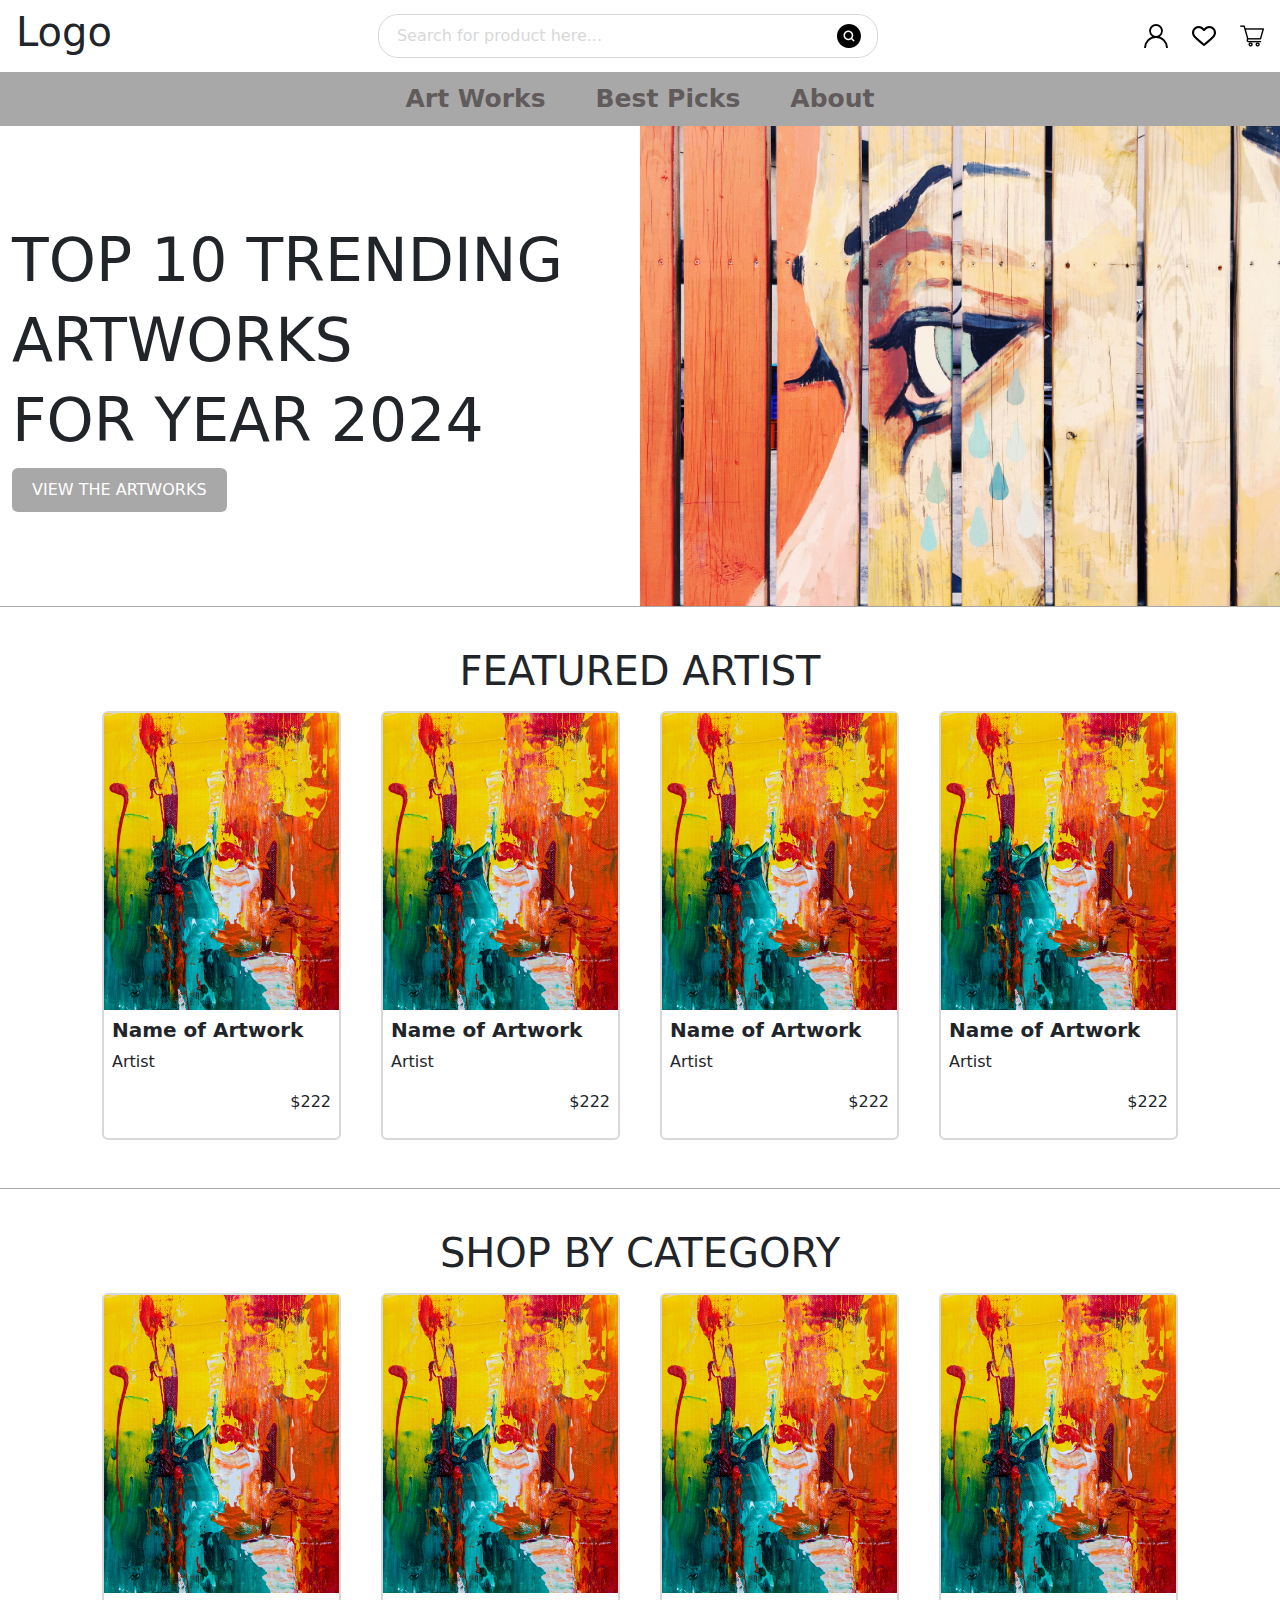
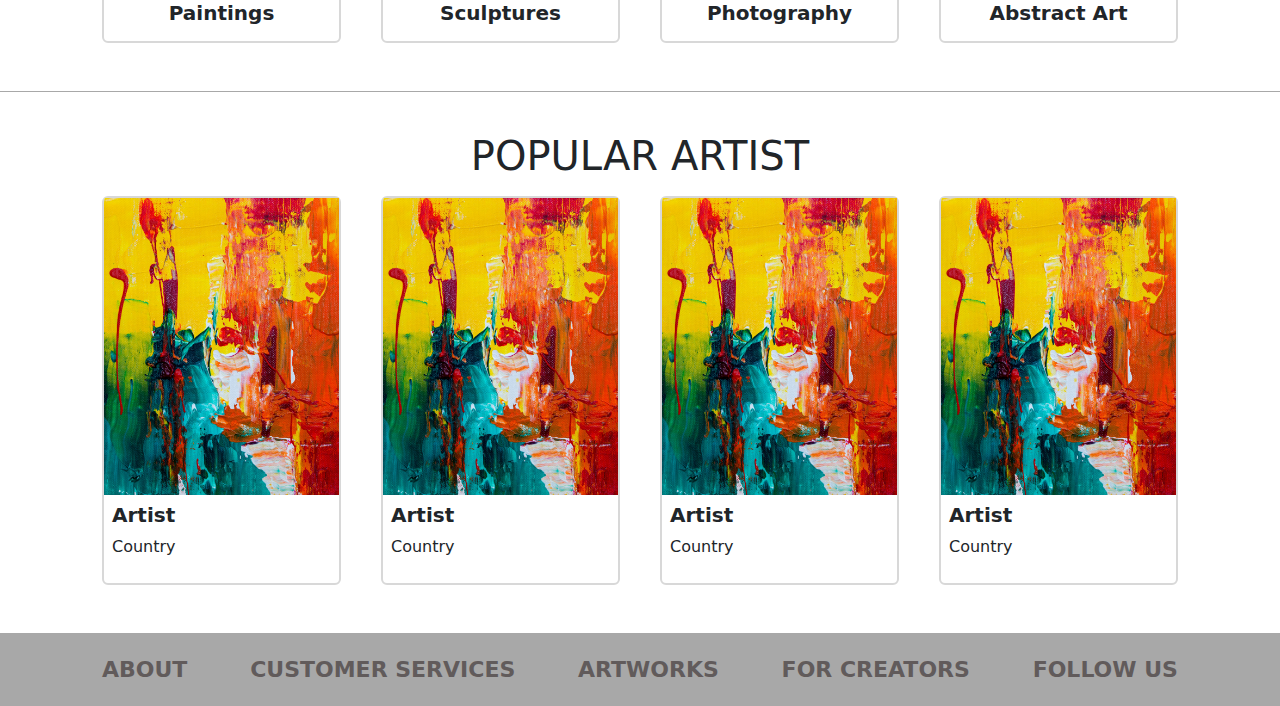
<file: index.html>
<!DOCTYPE html>
<html lang="en">

<head>
    <meta charset="UTF-8">
    <meta name="viewport" content="width=device-width, initial-scale=1">
    <title>Art Work</title>
    <!-- Bootstrap CSS -->
    <link href="https://cdn.jsdelivr.net/npm/bootstrap@5.3.0/dist/css/bootstrap.min.css" rel="stylesheet">
    <link rel="stylesheet" href="./assets/styles/style.css">
</head>

<body>

    <!-- header-section  -->
    <header class="px-3 header-section py-2">
        <div class="d-flex justify-content-between align-items-center">
            <div class="logo">
                <h1>Logo</h1>
            </div>
            <div class="search-bar d-flex justify-content-between align-items-center py-2 px-3">
                <input type="text" placeholder="Search for product here...">
                <img src="./assets/images/search.png" class="cursor-pointer" alt="">
            </div>
            <div class="d-flex gap-4 store-icons">
                <img src="./assets/images/user.png" class="cursor-pointer" alt="">
                <img src="./assets/images/heart.png" class="cursor-pointer" alt="">
                <img src="./assets/images/shopping-cart.png" class="cursor-pointer" alt="">

            </div>
        </div>
    </header>

    <!-- navbar -->
    <div class="navbar ">
        <div class="container justify-content-center">

            <div class="d-flex justify-content-center">
                <div class="menu-items">
                    <ul>
                        <li>
                            <a href="trendingArtwork.html">
                                Art Works
                            </a>
                        </li>
                        <li>
                            <a href="bestPics.html">
                                Best Picks
                            </a>
                        </li>
                        <li>
                            <a href="paintings.html">
                                About
                            </a>
                        </li>
                    </ul>
                </div>
            </div>
        </div>

    </div>

    <div class="slid-show">
        <div class="row m-0 flex-mob w-100 align-items-center">
            <div class="col-md-6 col-12">
                <div class="py-5 ">
                    <div class="title">
                        <h1>
                            Top 10 Trending <br>
                            artworks <br> for year 2024
                        </h1>
                    </div>
                    <a href="trendingArtwork.html">
                        <button class="btn">
                            View the artworks
                        </button>
                    </a>
                </div>
            </div>
            <div class="col-md-6 col-12 p-0">
                <div class="slick">
                    <img src="./assets/images/pexels-w-w-889839.jpg" style="width: 100%;" alt="">
                </div>
            </div>
        </div>
    </div>

    <!-- feature section  -->


    <section class="features-section">
        <div class="container">
            <div class="text-center">
                <h1 class="feature-title">
                    Featured Artist
                </h1>
            </div>
            <div class="row w-full m-0">
                <div class="col-sm-6 col-md-3 col-12">
                    <a href="trendingArtwork.html" style="text-decoration: none;">
                        <div class="p-2 ">
                            <div class="card">
                                <img src="./assets/images/pexels-steve-johnson-1585325.jpg" alt="">
                                <div class="p-2 card-content">
                                    <h3>
                                        Name of Artwork
                                    </h3>
                                    <p>
                                        Artist
                                    </p>
                                    <div class="text-end">
                                        <p>
                                            $222
                                        </p>
                                    </div>
                                </div>
                            </div>

                        </div>
                    </a>
                </div>
                <div class="col-sm-6 col-md-3 col-12">
                    <div class="p-2 ">
                        <div class="card">
                            <img src="./assets/images/pexels-steve-johnson-1585325.jpg" alt="">
                            <div class="p-2 card-content">
                                <h3>
                                    Name of Artwork
                                </h3>
                                <p>
                                    Artist
                                </p>
                                <div class="text-end">
                                    <p>
                                        $222
                                    </p>
                                </div>
                            </div>
                        </div>

                    </div>
                </div>
                <div class="col-sm-6 col-md-3 col-12">
                    <div class="p-2 ">
                        <div class="card">
                            <img src="./assets/images/pexels-steve-johnson-1585325.jpg" alt="">
                            <div class="p-2 card-content">
                                <h3>
                                    Name of Artwork
                                </h3>
                                <p>
                                    Artist
                                </p>
                                <div class="text-end">
                                    <p>
                                        $222
                                    </p>
                                </div>
                            </div>
                        </div>

                    </div>
                </div>
                <div class="col-sm-6 col-md-3 col-12">
                    <div class="p-2 ">
                        <div class="card">
                            <img src="./assets/images/pexels-steve-johnson-1585325.jpg" alt="">
                            <div class="p-2 card-content">
                                <h3>
                                    Name of Artwork
                                </h3>
                                <p>
                                    Artist
                                </p>
                                <div class="text-end">
                                    <p>
                                        $222
                                    </p>
                                </div>
                            </div>
                        </div>

                    </div>
                </div>
            </div>
        </div>
    </section>

    <!-- shop by category  -->
    <section class="category-section">
        <div class="container">
            <div class="text-center">
                <h1 class="feature-title">
                    Shop by category
                </h1>
            </div>
            <div class="row w-full m-0">
                <div class="col-sm-6 col-md-3 col-12">
                    <div class="p-2 ">
                        <div class="card">
                            <img src="./assets/images/pexels-steve-johnson-1585325.jpg" alt="">
                            <div class="p-2 card-content text-center">
                                <h3>
                                    Paintings
                                </h3>

                            </div>
                        </div>

                    </div>
                </div>
                <div class="col-sm-6 col-md-3 col-12">
                    <div class="p-2 ">
                        <div class="card">
                            <img src="./assets/images/pexels-steve-johnson-1585325.jpg" alt="">
                            <div class="p-2 card-content text-center">
                                <h3>
                                    Sculptures
                                </h3>

                            </div>
                        </div>

                    </div>
                </div>
                <div class="col-sm-6 col-md-3 col-12">
                    <div class="p-2 ">
                        <div class="card">
                            <img src="./assets/images/pexels-steve-johnson-1585325.jpg" alt="">
                            <div class="p-2 card-content text-center">
                                <h3>
                                    Photography
                                </h3>

                            </div>
                        </div>

                    </div>
                </div>
                <div class="col-sm-6 col-md-3 col-12">
                    <div class="p-2 ">
                        <div class="card">
                            <img src="./assets/images/pexels-steve-johnson-1585325.jpg" alt="">
                            <div class="p-2 card-content text-center">
                                <h3>
                                    Abstract Art
                                </h3>

                            </div>
                        </div>

                    </div>
                </div>
            </div>
        </div>
    </section>


    <!-- Artist section  -->


    <section class="artist-section">
        <div class="container">
            <div class="text-center">
                <h1 class="feature-title">
                    Popular Artist
                </h1>
            </div>
            <div class="row w-full m-0">
                <div class="col-sm-6 col-md-3 col-12">
                    <div class="p-2 ">
                        <div class="card">
                            <img src="./assets/images/pexels-steve-johnson-1585325.jpg" alt="">
                            <div class="p-2 card-content">
                                <h3>
                                    Artist
                                </h3>
                                <p>
                                    Country
                                </p>

                            </div>
                        </div>

                    </div>
                </div>
                <div class="col-sm-6 col-md-3 col-12">
                    <div class="p-2 ">
                        <div class="card">
                            <img src="./assets/images/pexels-steve-johnson-1585325.jpg" alt="">
                            <div class="p-2 card-content">
                                <h3>
                                    Artist
                                </h3>
                                <p>
                                    Country
                                </p>

                            </div>
                        </div>

                    </div>
                </div>
                <div class="col-sm-6 col-md-3 col-12">
                    <div class="p-2 ">
                        <div class="card">
                            <img src="./assets/images/pexels-steve-johnson-1585325.jpg" alt="">
                            <div class="p-2 card-content">
                                <h3>
                                    Artist
                                </h3>
                                <p>
                                    Country
                                </p>

                            </div>
                        </div>

                    </div>
                </div>
                <div class="col-sm-6 col-md-3 col-12">
                    <div class="p-2 ">
                        <div class="card">
                            <img src="./assets/images/pexels-steve-johnson-1585325.jpg" alt="">
                            <div class="p-2 card-content">
                                <h3>
                                    Artist
                                </h3>
                                <p>
                                    Country
                                </p>

                            </div>
                        </div>

                    </div>
                </div>
            </div>
        </div>

    </section>


    <!-- footer section  -->
    <footer class="footer-section">

        <div class="container">
            <div class="footer-item">
                <ul>
                    <li>
                        <a href="">
                            About
                        </a>
                    </li>
                    <li>
                        <a href="">
                            Customer Services
                        </a>
                    </li>
                    <li>
                        <a href="">
                            ArtWorks
                        </a>
                    </li>
                    <li>
                        <a href="">
                            For Creators
                        </a>
                    </li>
                    <li>
                        <a href="">
                            Follow Us
                        </a>
                    </li>
                </ul>
            </div>
        </div>
    </footer>


    <!-- Bootstrap JS and Popper.js (required for some components) -->
    <script src="https://cdn.jsdelivr.net/npm/@popperjs/core@2.11.6/dist/umd/popper.min.js"></script>
    <script src="https://cdn.jsdelivr.net/npm/bootstrap@5.3.0/dist/js/bootstrap.min.js"></script>

</body>

</html>
</file>
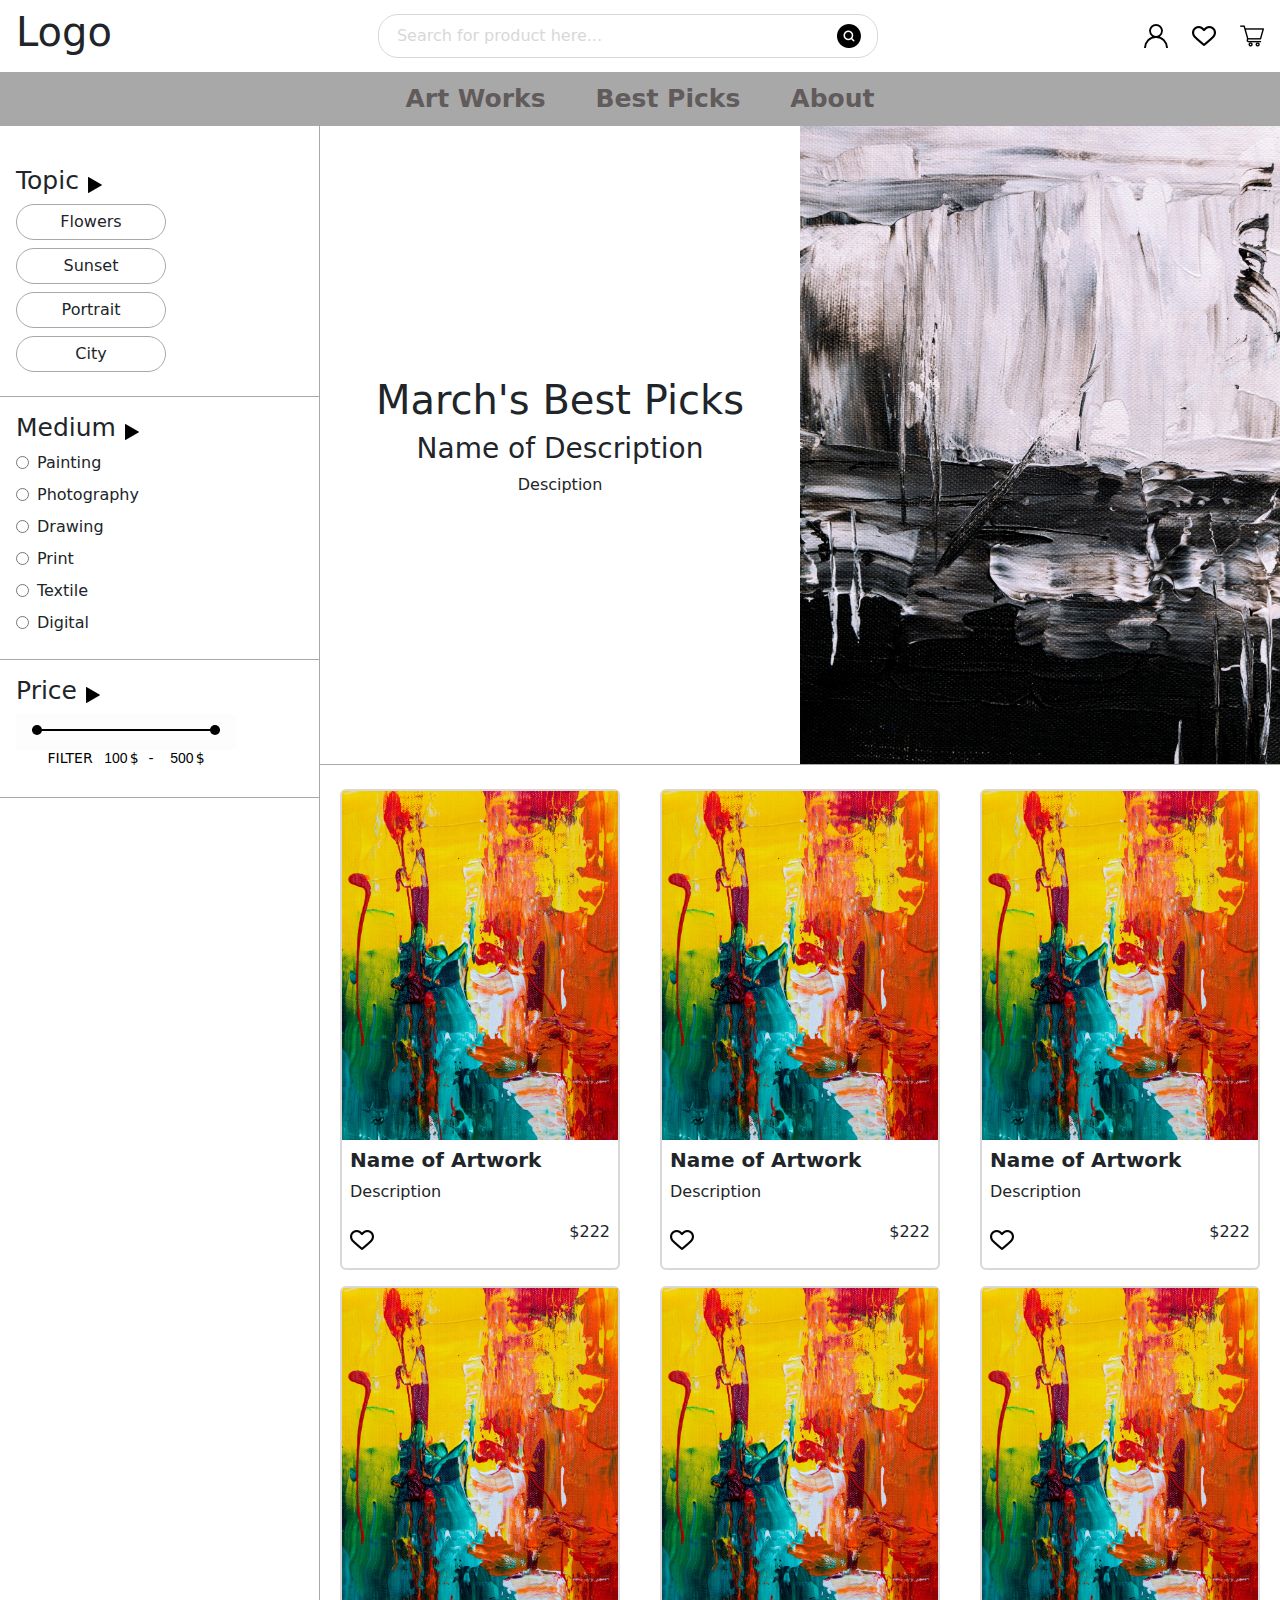
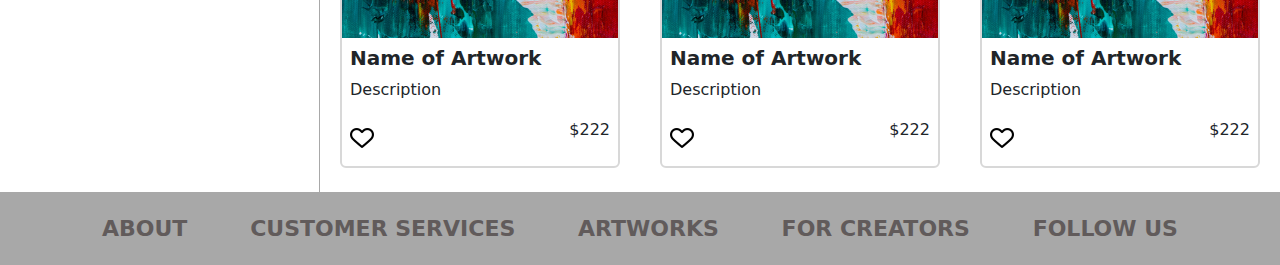
<file: bestPics.html>
<!DOCTYPE html>
<html lang="en">

<head>
    <meta charset="UTF-8">
    <meta name="viewport" content="width=device-width, initial-scale=1">
    <title>Art Work</title>
    <!-- Bootstrap CSS -->
    <link href="https://cdn.jsdelivr.net/npm/bootstrap@5.3.0/dist/css/bootstrap.min.css" rel="stylesheet">
    <link rel="stylesheet" href="./assets/styles/style.css">
</head>

<body>

    <!-- header-section  -->
    <header class="px-3 header-section py-2">
        <div class="d-flex justify-content-between align-items-center">
            <div class="logo">
                <h1>Logo</h1>
            </div>
            <div class="search-bar d-flex justify-content-between align-items-center py-2 px-3">
                <input type="text" placeholder="Search for product here...">
                <img src="./assets/images/search.png" class="cursor-pointer" alt="">
            </div>
            <div class="d-flex gap-4 store-icons">
                <img src="./assets/images/user.png" class="cursor-pointer" alt="">
                <img src="./assets/images/heart.png" class="cursor-pointer" alt="">
                <img src="./assets/images/shopping-cart.png" class="cursor-pointer" alt="">

            </div>
        </div>
    </header>

    <!-- navbar -->
    <div class="navbar ">
        <div class="container justify-content-center">

            <div class="d-flex justify-content-center">
                <div class="menu-items">
                    <ul>
                        <li>
                            <a href="trendingArtwork.html">
                                Art Works
                            </a>
                        </li>
                        <li>
                            <a href="bestPics.html">
                                Best Picks
                            </a>
                        </li>
                        <li>
                            <a href="paintings.html">
                                About
                            </a>
                        </li>
                    </ul>
                </div>
            </div>
        </div>

    </div>


    <section class="">
        <div class="row m-0">

            <div class="col-lg-3 col-12 p-0" style="
    border-right: 1px solid #a8a8a8;
                ">
                <div class="py-4">

                    <div class="p-3" style="border-bottom: 1px solid #a8a8a8;">
                        <h1 class="d-flex gap-2 topic align-items-center">
                            Topic
                            <img src="./assets/images/right-arrow (1).png" class="mt-2" alt="">

                        </h1>
                        <div class="d-flex  gap-2 pb-2" style="flex-direction: column; ">
                            <div class="rounded-btn">
                                Flowers
                            </div>
                            <div class="rounded-btn">
                                Sunset
                            </div>
                            <div class="rounded-btn">
                                Portrait
                            </div>
                            <div class="rounded-btn">
                                City
                            </div>
                        </div>
                    </div>
                    <div class="p-3" style="border-bottom: 1px solid #a8a8a8;">
                        <h1 class="d-flex gap-2 topic align-items-center">
                            Medium
                            <img src="./assets/images/right-arrow (1).png" class="mt-2" alt="">

                        </h1>
                        <div class="d-flex gap-2 pb-2" style="flex-direction: column;">
                            <div class="d-flex gap-2 align-items-center">
                                <input type="radio" name="artCategory">
                                <label for="">Painting</label>
                            </div>
                            <div class="d-flex gap-2 align-items-center">
                                <input type="radio" name="artCategory">
                                <label for="">Photography</label>
                            </div>
                            <div class="d-flex gap-2 align-items-center">
                                <input type="radio" name="artCategory">
                                <label for="">Drawing</label>
                            </div>
                            <div class="d-flex gap-2 align-items-center">
                                <input type="radio" name="artCategory">
                                <label for="">Print</label>
                            </div>
                            <div class="d-flex gap-2 align-items-center">
                                <input type="radio" name="artCategory">
                                <label for="">Textile</label>
                            </div>
                            <div class="d-flex gap-2 align-items-center">
                                <input type="radio" name="artCategory">
                                <label for="">Digital</label>
                            </div>
                        </div>

                    </div>
                    <div class="p-3" style="border-bottom: 1px solid #a8a8a8;">
                        <h1 class="d-flex gap-2 topic align-items-center">
                            Price
                            <img src="./assets/images/right-arrow (1).png" class="mt-2" alt="">

                        </h1>
                        <div class="d-flex gap-2 pb-2" style="flex-direction: column;">
                            <div class="wrapper">
                                <fieldset class="filter-price">

                                    <div class="price-field">
                                        <input type="range" min="100" max="500" value="100" id="lower">
                                        <input type="range" min="100" max="500" value="500" id="upper">
                                    </div>
                                    <div class="price-wrap">
                                        <span class="price-title">FILTER</span>
                                        <div class="price-wrap-1">
                                            <input id="one">
                                            <label for="one">$</label>
                                        </div>
                                        <div class="price-wrap_line">-</div>
                                        <div class="price-wrap-2">
                                            <input id="two">
                                            <label for="two">$</label>
                                        </div>
                                    </div>
                                </fieldset>
                            </div>
                        </div>
                    </div>

                </div>
            </div>
            <div class="col-lg-9 col-12 p-0">
                <div class="row m-0 align-items-center" style="max-width: 100%; border-bottom: 1px solid #a8a8a8;  ">
                    <div class="col-md-6 col-12 p-0">
                        <div class="p-2 text-center">
                            <h1>
                                March's Best Picks
                            </h1>
                            <h3>
                                Name of Description
                            </h3>
                            <p>
                                Desciption
                            </p>
                        </div>
                    </div>
                    <div class="col-md-6 col-12 p-0">
                        <div class="">

                            <img src="./assets/images/pexels-steve-johnson-1572386.jpg" class="w-full"
                                style="width: 100%;" alt="">
                        </div>
                    </div>
                </div>
                <div class="py-3 container">
                    <div class="row w-full">
                        <div class="col-sm-6 col-md-4 col-12">
                            <a href="trendingArtwork.html" style="text-decoration: none;">
                                <div class="p-2 ">
                                    <div class="card">
                                        <img src="./assets/images/pexels-steve-johnson-1585325.jpg" alt="">
                                        <div class="p-2 card-content">
                                            <h3>
                                                Name of Artwork
                                            </h3>
                                            <p>
                                                Description
                                            </p>
                                            <div class=" d-flex justify-content-between align-items-center">
                                                <img src="./assets/images/heart.png" alt="">
                                                <p>
                                                    $222
                                                </p>
                                            </div>
                                        </div>
                                    </div>

                                </div>
                            </a>
                        </div>
                        <div class="col-sm-6 col-md-4 col-12">
                            <div class="p-2 ">
                                <div class="card">
                                    <img src="./assets/images/pexels-steve-johnson-1585325.jpg" alt="">
                                    <div class="p-2 card-content">
                                        <h3>
                                            Name of Artwork
                                        </h3>
                                        <p>
                                            Description
                                        </p>
                                        <div class=" d-flex justify-content-between align-items-center">
                                            <img src="./assets/images/heart.png" alt="">
                                            <p>
                                                $222
                                            </p>
                                        </div>
                                    </div>
                                </div>

                            </div>
                        </div>
                        <div class="col-sm-6 col-md-4 col-12">
                            <div class="p-2 ">
                                <div class="card">
                                    <img src="./assets/images/pexels-steve-johnson-1585325.jpg" alt="">
                                    <div class="p-2 card-content">
                                        <h3>
                                            Name of Artwork
                                        </h3>
                                        <p>
                                            Description
                                        </p>
                                        <div class=" d-flex justify-content-between align-items-center">
                                            <img src="./assets/images/heart.png" alt="">
                                            <p>
                                                $222
                                            </p>
                                        </div>
                                    </div>
                                </div>

                            </div>
                        </div>
                        <div class="col-sm-6 col-md-4 col-12">
                            <div class="p-2 ">
                                <div class="card">
                                    <img src="./assets/images/pexels-steve-johnson-1585325.jpg" alt="">
                                    <div class="p-2 card-content">
                                        <h3>
                                            Name of Artwork
                                        </h3>
                                        <p>
                                            Description
                                        </p>
                                        <div class=" d-flex justify-content-between align-items-center">
                                            <img src="./assets/images/heart.png" alt="">
                                            <p>
                                                $222
                                            </p>
                                        </div>
                                    </div>
                                </div>

                            </div>
                        </div>
                        <div class="col-sm-6 col-md-4 col-12">
                            <div class="p-2 ">
                                <div class="card">
                                    <img src="./assets/images/pexels-steve-johnson-1585325.jpg" alt="">
                                    <div class="p-2 card-content">
                                        <h3>
                                            Name of Artwork
                                        </h3>
                                        <p>
                                            Description
                                        </p>
                                        <div class=" d-flex justify-content-between align-items-center">
                                            <img src="./assets/images/heart.png" alt="">
                                            <p>
                                                $222
                                            </p>
                                        </div>
                                    </div>
                                </div>

                            </div>
                        </div>
                        <div class="col-sm-6 col-md-4 col-12">
                            <div class="p-2 ">
                                <div class="card">
                                    <img src="./assets/images/pexels-steve-johnson-1585325.jpg" alt="">
                                    <div class="p-2 card-content">
                                        <h3>
                                            Name of Artwork
                                        </h3>
                                        <p>
                                            Description
                                        </p>
                                        <div class=" d-flex justify-content-between align-items-center">
                                            <img src="./assets/images/heart.png" alt="">
                                            <p>
                                                $222
                                            </p>
                                        </div>
                                    </div>
                                </div>

                            </div>
                        </div>
                    </div>

                </div>
            </div>
        </div>
        </div>


    </section>


    <!-- footer section  -->
    <footer class="footer-section">

        <div class="container">
            <div class="footer-item">
                <ul>
                    <li>
                        <a href="">
                            About
                        </a>
                    </li>
                    <li>
                        <a href="">
                            Customer Services
                        </a>
                    </li>
                    <li>
                        <a href="">
                            ArtWorks
                        </a>
                    </li>
                    <li>
                        <a href="">
                            For Creators
                        </a>
                    </li>
                    <li>
                        <a href="">
                            Follow Us
                        </a>
                    </li>
                </ul>
            </div>
        </div>
    </footer>


    <!-- Bootstrap JS and Popper.js (required for some components) -->
    <script src="https://cdn.jsdelivr.net/npm/@popperjs/core@2.11.6/dist/umd/popper.min.js"></script>
    <script src="https://cdn.jsdelivr.net/npm/bootstrap@5.3.0/dist/js/bootstrap.min.js"></script>
    <script>
        var lowerSlider = document.querySelector('#lower');
        var upperSlider = document.querySelector('#upper');

        document.querySelector('#two').value = upperSlider.value;
        document.querySelector('#one').value = lowerSlider.value;

        var lowerVal = parseInt(lowerSlider.value);
        var upperVal = parseInt(upperSlider.value);

        upperSlider.oninput = function () {
            lowerVal = parseInt(lowerSlider.value);
            upperVal = parseInt(upperSlider.value);

            if (upperVal < lowerVal + 4) {
                lowerSlider.value = upperVal - 4;
                if (lowerVal == lowerSlider.min) {
                    upperSlider.value = 4;
                }
            }
            document.querySelector('#two').value = this.value
        };

        lowerSlider.oninput = function () {
            lowerVal = parseInt(lowerSlider.value);
            upperVal = parseInt(upperSlider.value);
            if (lowerVal > upperVal - 4) {
                upperSlider.value = lowerVal + 4;
                if (upperVal == upperSlider.max) {
                    lowerSlider.value = parseInt(upperSlider.max) - 4;
                }
            }
            document.querySelector('#one').value = this.value
        };
    </script>
</body>

</html>
</file>
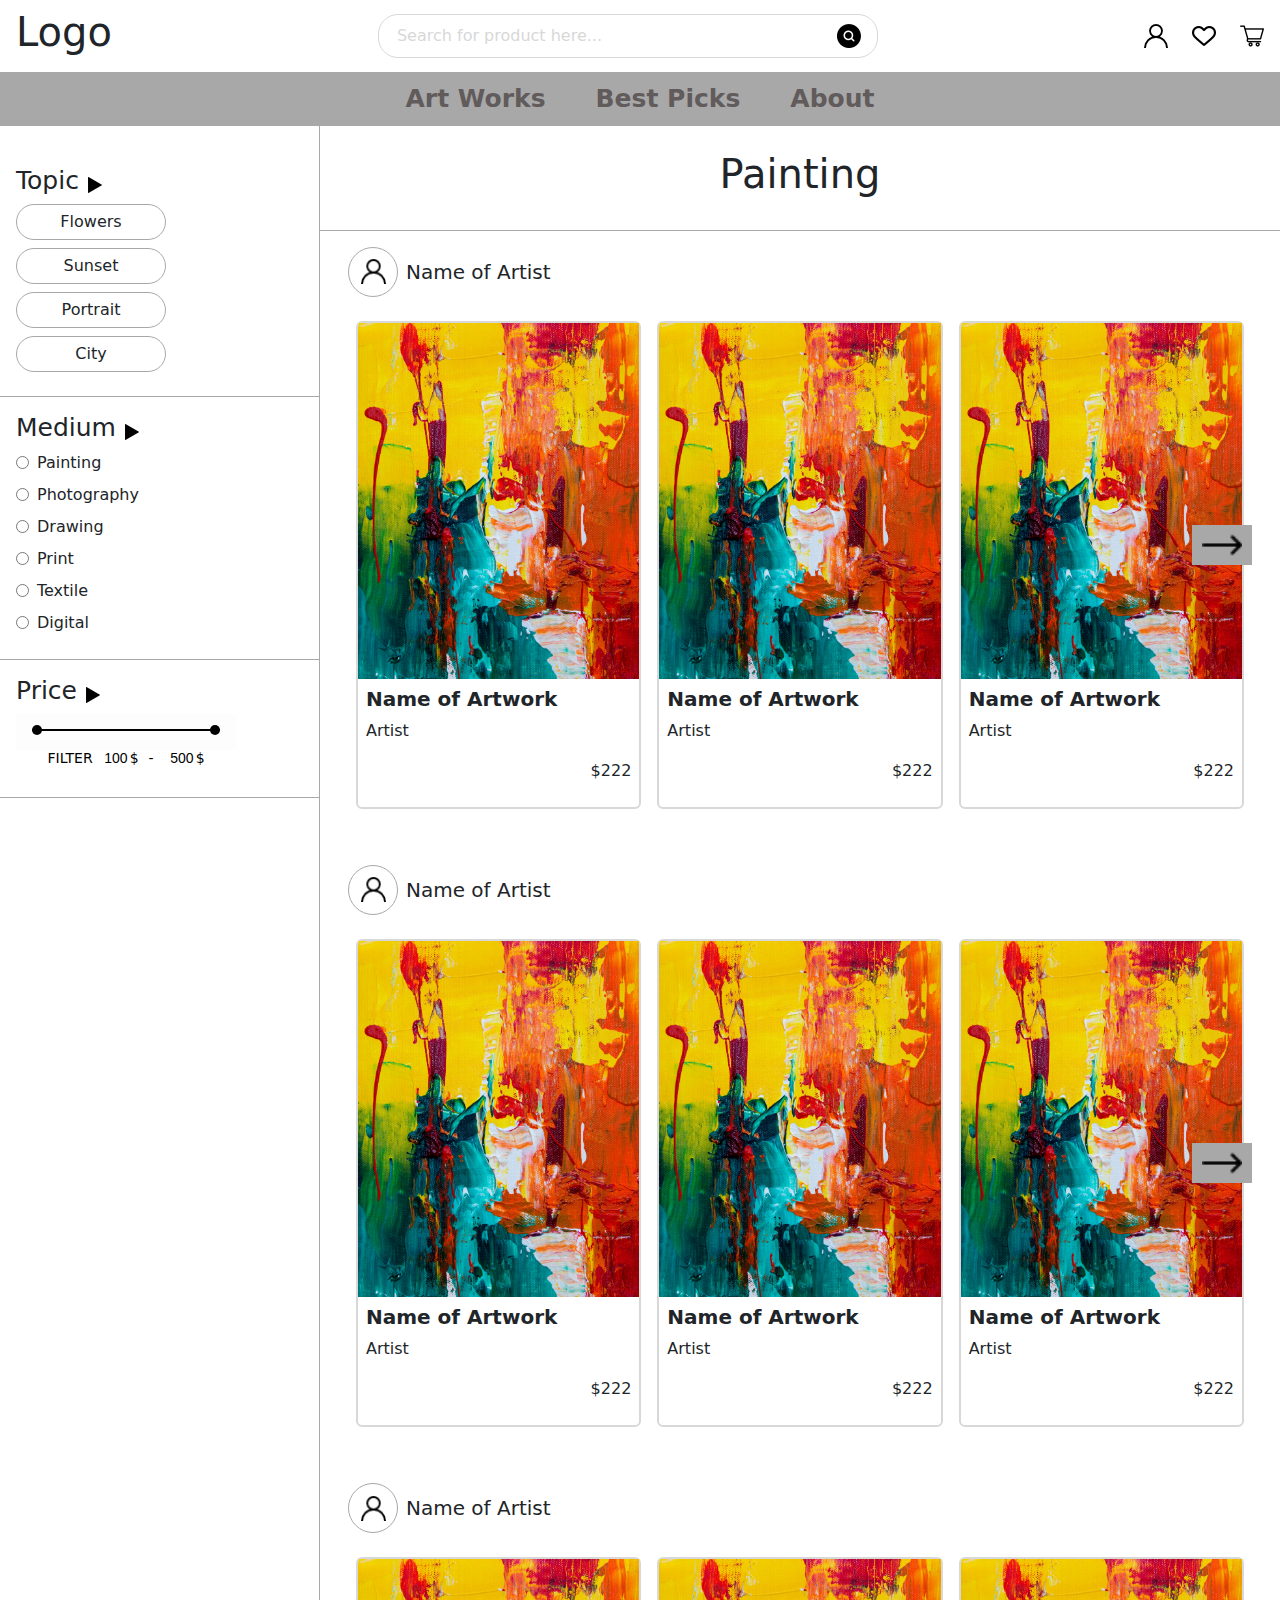
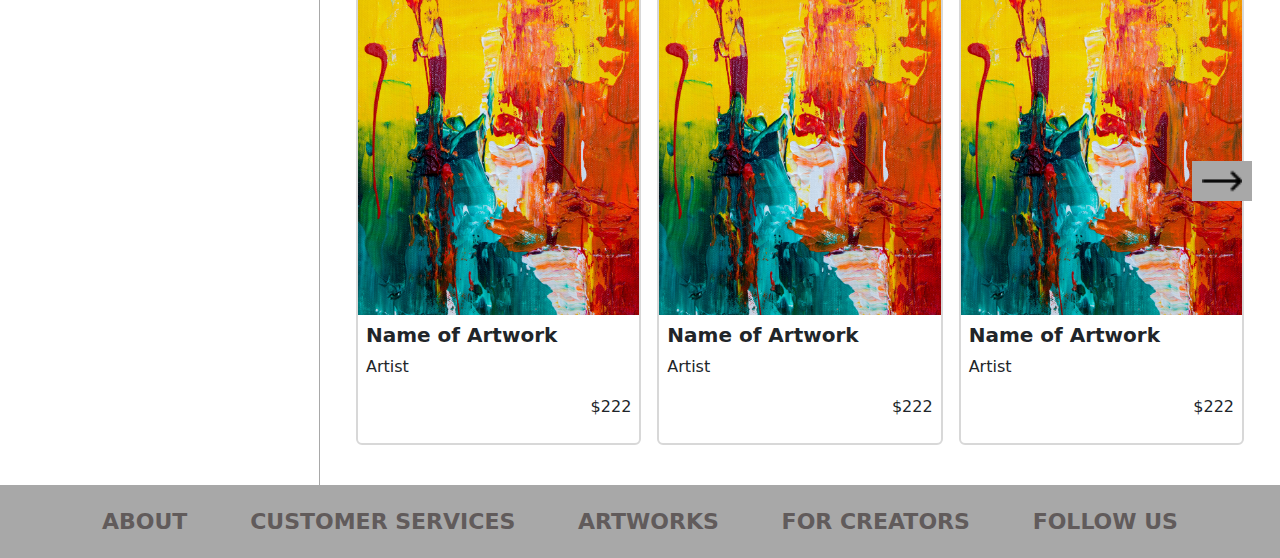
<file: paintings.html>
<!DOCTYPE html>
<html lang="en">

<head>
    <meta charset="UTF-8">
    <meta name="viewport" content="width=device-width, initial-scale=1">
    <title>Art Work</title>
    <!-- Bootstrap CSS -->
    <link href="https://cdn.jsdelivr.net/npm/bootstrap@5.3.0/dist/css/bootstrap.min.css" rel="stylesheet">
    <link rel="stylesheet" href="./assets/styles/style.css">
</head>

<body>

    <!-- header-section  -->
    <header class="px-3 header-section py-2">
        <div class="d-flex justify-content-between align-items-center">
            <div class="logo">
                <h1>Logo</h1>
            </div>
            <div class="search-bar d-flex justify-content-between align-items-center py-2 px-3">
                <input type="text" placeholder="Search for product here...">
                <img src="./assets/images/search.png" class="cursor-pointer" alt="">
            </div>
            <div class="d-flex gap-4 store-icons">
                <img src="./assets/images/user.png" class="cursor-pointer" alt="">
                <img src="./assets/images/heart.png" class="cursor-pointer" alt="">
                <img src="./assets/images/shopping-cart.png" class="cursor-pointer" alt="">

            </div>
        </div>
    </header>

    <!-- navbar -->
    <div class="navbar ">
        <div class="container justify-content-center">

            <div class="d-flex justify-content-center">
                <div class="menu-items">
                    <ul>
                        <li>
                            <a href="trendingArtwork.html">
                                Art Works
                            </a>
                        </li>
                        <li>
                            <a href="bestPics.html">
                                Best Picks
                            </a>
                        </li>
                        <li>
                            <a href="">
                                About
                            </a>
                        </li>
                    </ul>
                </div>
            </div>
        </div>

    </div>


    <section class="">
        <div class="row m-0">

            <div class="col-lg-3 col-12 p-0" style="
    border-right: 1px solid #a8a8a8;
                ">
                <div class="py-4">

                    <div class="p-3" style="border-bottom: 1px solid #a8a8a8;">
                        <h1 class="d-flex gap-2 topic align-items-center">
                            Topic
                            <img src="./assets/images/right-arrow (1).png" class="mt-2" alt="">

                        </h1>
                        <div class="d-flex  gap-2 pb-2" style="flex-direction: column; ">
                            <div class="rounded-btn">
                                Flowers
                            </div>
                            <div class="rounded-btn">
                                Sunset
                            </div>
                            <div class="rounded-btn">
                                Portrait
                            </div>
                            <div class="rounded-btn">
                                City
                            </div>
                        </div>
                    </div>
                    <div class="p-3" style="border-bottom: 1px solid #a8a8a8;">
                        <h1 class="d-flex gap-2 topic align-items-center">
                            Medium
                            <img src="./assets/images/right-arrow (1).png" class="mt-2" alt="">

                        </h1>
                        <div class="d-flex gap-2 pb-2" style="flex-direction: column;">
                            <div class="d-flex gap-2 align-items-center">
                                <input type="radio" name="artCategory">
                                <label for="">Painting</label>
                            </div>
                            <div class="d-flex gap-2 align-items-center">
                                <input type="radio" name="artCategory">
                                <label for="">Photography</label>
                            </div>
                            <div class="d-flex gap-2 align-items-center">
                                <input type="radio" name="artCategory">
                                <label for="">Drawing</label>
                            </div>
                            <div class="d-flex gap-2 align-items-center">
                                <input type="radio" name="artCategory">
                                <label for="">Print</label>
                            </div>
                            <div class="d-flex gap-2 align-items-center">
                                <input type="radio" name="artCategory">
                                <label for="">Textile</label>
                            </div>
                            <div class="d-flex gap-2 align-items-center">
                                <input type="radio" name="artCategory">
                                <label for="">Digital</label>
                            </div>
                        </div>

                    </div>
                    <div class="p-3" style="border-bottom: 1px solid #a8a8a8;">
                        <h1 class="d-flex gap-2 topic align-items-center">
                            Price
                            <img src="./assets/images/right-arrow (1).png" class="mt-2" alt="">

                        </h1>
                        <div class="d-flex gap-2 pb-2" style="flex-direction: column;">
                            <div class="wrapper">
                                <fieldset class="filter-price">

                                    <div class="price-field">
                                        <input type="range" min="100" max="500" value="100" id="lower">
                                        <input type="range" min="100" max="500" value="500" id="upper">
                                    </div>
                                    <div class="price-wrap">
                                        <span class="price-title">FILTER</span>
                                        <div class="price-wrap-1">
                                            <input id="one">
                                            <label for="one">$</label>
                                        </div>
                                        <div class="price-wrap_line">-</div>
                                        <div class="price-wrap-2">
                                            <input id="two">
                                            <label for="two">$</label>
                                        </div>
                                    </div>
                                </fieldset>
                            </div>
                        </div>
                    </div>

                </div>
            </div>
            <div class="col-lg-9  col-12 p-0">
                <div class="text-center py-4" style="border-bottom: 1px solid #a8a8a8;">
                    <h1>Painting</h1>

                </div>
                <div class="container">
                    <div class="p-3">
                        <div class="d-flex gap-2 align-items-center">
                            <div
                                style="border: 1px solid #a8a8a8; border-radius: 50%; width: 50px; height: 50px; display: flex; justify-content: center; align-items: center;">
                                <img src="./assets/images/user.png" width="25px" height="25px" alt="">
                            </div>
                            <h3 class="m-0" style="font-size: 20px;">Name of Artist</h3>
                        </div>
                        <div class="py-3" style="position: relative;">
                            <div class="row m-0" id="firstCOmponent"
                                style="flex-wrap: nowrap; overflow: hidden; overflow-x: auto; position: relative;">
                                <div class="col-sm-6 col-md-4 col-12 p-0">
                                    <a href="#" style="text-decoration: none;">
                                        <div class="p-2 ">
                                            <div class="card">
                                                <img src="./assets/images/pexels-steve-johnson-1585325.jpg" alt="">
                                                <div class="p-2 card-content">
                                                    <h3>
                                                        Name of Artwork
                                                    </h3>
                                                    <p>
                                                        Artist
                                                    </p>
                                                    <div class="text-end">
                                                        <p>
                                                            $222
                                                        </p>
                                                    </div>
                                                </div>
                                            </div>

                                        </div>
                                    </a>
                                </div>
                                <div class="col-sm-6 col-md-4 col-12 p-0">
                                    <a href="#" style="text-decoration: none;">
                                        <div class="p-2 ">
                                            <div class="card">
                                                <img src="./assets/images/pexels-steve-johnson-1585325.jpg" alt="">
                                                <div class="p-2 card-content">
                                                    <h3>
                                                        Name of Artwork
                                                    </h3>
                                                    <p>
                                                        Artist
                                                    </p>
                                                    <div class="text-end">
                                                        <p>
                                                            $222
                                                        </p>
                                                    </div>
                                                </div>
                                            </div>

                                        </div>
                                    </a>
                                </div>
                                <div class="col-sm-6 col-md-4 col-12 p-0">
                                    <a href="#" style="text-decoration: none;">
                                        <div class="p-2 ">
                                            <div class="card">
                                                <img src="./assets/images/pexels-steve-johnson-1585325.jpg" alt="">
                                                <div class="p-2 card-content">
                                                    <h3>
                                                        Name of Artwork
                                                    </h3>
                                                    <p>
                                                        Artist
                                                    </p>
                                                    <div class="text-end">
                                                        <p>
                                                            $222
                                                        </p>
                                                    </div>
                                                </div>
                                            </div>

                                        </div>
                                    </a>
                                </div>
                                <div class="col-sm-6 col-md-4 col-12 p-0">
                                    <a href="#" style="text-decoration: none;">
                                        <div class="p-2 ">
                                            <div class="card">
                                                <img src="./assets/images/pexels-steve-johnson-1585325.jpg" alt="">
                                                <div class="p-2 card-content">
                                                    <h3>
                                                        Name of Artwork
                                                    </h3>
                                                    <p>
                                                        Artist
                                                    </p>
                                                    <div class="text-end">
                                                        <p>
                                                            $222
                                                        </p>
                                                    </div>
                                                </div>
                                            </div>

                                        </div>
                                    </a>
                                </div>
                                <div class="col-sm-6 col-md-4 col-12 p-0">
                                    <a href="#" style="text-decoration: none;">
                                        <div class="p-2 ">
                                            <div class="card">
                                                <img src="./assets/images/pexels-steve-johnson-1585325.jpg" alt="">
                                                <div class="p-2 card-content">
                                                    <h3>
                                                        Name of Artwork
                                                    </h3>
                                                    <p>
                                                        Artist
                                                    </p>
                                                    <div class="text-end">
                                                        <p>
                                                            $222
                                                        </p>
                                                    </div>
                                                </div>
                                            </div>

                                        </div>
                                    </a>
                                </div>

                            </div>
                            <div class="arrow-right">
                                <img src="./assets/images/right-arrow (2).png" id="rightArrow" alt="">

                            </div>
                        </div>


                    </div>
                    <div class="p-3">
                        <div class="d-flex gap-2 align-items-center">
                            <div
                                style="border: 1px solid #a8a8a8; border-radius: 50%; width: 50px; height: 50px; display: flex; justify-content: center; align-items: center;">
                                <img src="./assets/images/user.png" width="25px" height="25px" alt="">
                            </div>
                            <h3 class="m-0" style="font-size: 20px;">Name of Artist</h3>
                        </div>
                        <div class="py-3" style="position: relative;">
                            <div class="row m-0" id="secondComponent"
                                style="flex-wrap: nowrap; overflow: hidden; overflow-x: auto; position: relative;">
                                <div class="col-sm-6 col-md-4 col-12 p-0">
                                    <a href="#" style="text-decoration: none;">
                                        <div class="p-2 ">
                                            <div class="card">
                                                <img src="./assets/images/pexels-steve-johnson-1585325.jpg" alt="">
                                                <div class="p-2 card-content">
                                                    <h3>
                                                        Name of Artwork
                                                    </h3>
                                                    <p>
                                                        Artist
                                                    </p>
                                                    <div class="text-end">
                                                        <p>
                                                            $222
                                                        </p>
                                                    </div>
                                                </div>
                                            </div>

                                        </div>
                                    </a>
                                </div>
                                <div class="col-sm-6 col-md-4 col-12 p-0">
                                    <a href="#" style="text-decoration: none;">
                                        <div class="p-2 ">
                                            <div class="card">
                                                <img src="./assets/images/pexels-steve-johnson-1585325.jpg" alt="">
                                                <div class="p-2 card-content">
                                                    <h3>
                                                        Name of Artwork
                                                    </h3>
                                                    <p>
                                                        Artist
                                                    </p>
                                                    <div class="text-end">
                                                        <p>
                                                            $222
                                                        </p>
                                                    </div>
                                                </div>
                                            </div>

                                        </div>
                                    </a>
                                </div>
                                <div class="col-sm-6 col-md-4 col-12 p-0">
                                    <a href="#" style="text-decoration: none;">
                                        <div class="p-2 ">
                                            <div class="card">
                                                <img src="./assets/images/pexels-steve-johnson-1585325.jpg" alt="">
                                                <div class="p-2 card-content">
                                                    <h3>
                                                        Name of Artwork
                                                    </h3>
                                                    <p>
                                                        Artist
                                                    </p>
                                                    <div class="text-end">
                                                        <p>
                                                            $222
                                                        </p>
                                                    </div>
                                                </div>
                                            </div>

                                        </div>
                                    </a>
                                </div>
                                <div class="col-sm-6 col-md-4 col-12 p-0">
                                    <a href="#" style="text-decoration: none;">
                                        <div class="p-2 ">
                                            <div class="card">
                                                <img src="./assets/images/pexels-steve-johnson-1585325.jpg" alt="">
                                                <div class="p-2 card-content">
                                                    <h3>
                                                        Name of Artwork
                                                    </h3>
                                                    <p>
                                                        Artist
                                                    </p>
                                                    <div class="text-end">
                                                        <p>
                                                            $222
                                                        </p>
                                                    </div>
                                                </div>
                                            </div>

                                        </div>
                                    </a>
                                </div>
                                <div class="col-sm-6 col-md-4 col-12 p-0">
                                    <a href="#" style="text-decoration: none;">
                                        <div class="p-2 ">
                                            <div class="card">
                                                <img src="./assets/images/pexels-steve-johnson-1585325.jpg" alt="">
                                                <div class="p-2 card-content">
                                                    <h3>
                                                        Name of Artwork
                                                    </h3>
                                                    <p>
                                                        Artist
                                                    </p>
                                                    <div class="text-end">
                                                        <p>
                                                            $222
                                                        </p>
                                                    </div>
                                                </div>
                                            </div>

                                        </div>
                                    </a>
                                </div>

                            </div>
                            <div class="arrow-right">
                                <img src="./assets/images/right-arrow (2).png" id="rightArrow2" alt="">

                            </div>
                        </div>


                    </div>
                    <div class="p-3">
                        <div class="d-flex gap-2 align-items-center">
                            <div
                                style="border: 1px solid #a8a8a8; border-radius: 50%; width: 50px; height: 50px; display: flex; justify-content: center; align-items: center;">
                                <img src="./assets/images/user.png" width="25px" height="25px" alt="">
                            </div>
                            <h3 class="m-0" style="font-size: 20px;">Name of Artist</h3>
                        </div>
                        <div class="py-3" style="position: relative;">
                            <div class="row m-0 row-3" id="thirdComponent"
                                style="flex-wrap: nowrap; overflow: hidden; overflow-x: auto; position: relative;">
                                <div class="col-sm-6 col-md-4 col-12 p-0">
                                    <a href="#" style="text-decoration: none;">
                                        <div class="p-2 ">
                                            <div class="card">
                                                <img src="./assets/images/pexels-steve-johnson-1585325.jpg" alt="">
                                                <div class="p-2 card-content">
                                                    <h3>
                                                        Name of Artwork
                                                    </h3>
                                                    <p>
                                                        Artist
                                                    </p>
                                                    <div class="text-end">
                                                        <p>
                                                            $222
                                                        </p>
                                                    </div>
                                                </div>
                                            </div>

                                        </div>
                                    </a>
                                </div>
                                <div class="col-sm-6 col-md-4 col-12 p-0">
                                    <a href="#" style="text-decoration: none;">
                                        <div class="p-2 ">
                                            <div class="card">
                                                <img src="./assets/images/pexels-steve-johnson-1585325.jpg" alt="">
                                                <div class="p-2 card-content">
                                                    <h3>
                                                        Name of Artwork
                                                    </h3>
                                                    <p>
                                                        Artist
                                                    </p>
                                                    <div class="text-end">
                                                        <p>
                                                            $222
                                                        </p>
                                                    </div>
                                                </div>
                                            </div>

                                        </div>
                                    </a>
                                </div>
                                <div class="col-sm-6 col-md-4 col-12 p-0">
                                    <a href="#" style="text-decoration: none;">
                                        <div class="p-2 ">
                                            <div class="card">
                                                <img src="./assets/images/pexels-steve-johnson-1585325.jpg" alt="">
                                                <div class="p-2 card-content">
                                                    <h3>
                                                        Name of Artwork
                                                    </h3>
                                                    <p>
                                                        Artist
                                                    </p>
                                                    <div class="text-end">
                                                        <p>
                                                            $222
                                                        </p>
                                                    </div>
                                                </div>
                                            </div>

                                        </div>
                                    </a>
                                </div>
                                <div class="col-sm-6 col-md-4 col-12 p-0">
                                    <a href="#" style="text-decoration: none;">
                                        <div class="p-2 ">
                                            <div class="card">
                                                <img src="./assets/images/pexels-steve-johnson-1585325.jpg" alt="">
                                                <div class="p-2 card-content">
                                                    <h3>
                                                        Name of Artwork
                                                    </h3>
                                                    <p>
                                                        Artist
                                                    </p>
                                                    <div class="text-end">
                                                        <p>
                                                            $222
                                                        </p>
                                                    </div>
                                                </div>
                                            </div>

                                        </div>
                                    </a>
                                </div>
                                <div class="col-sm-6 col-md-4 col-12 p-0">
                                    <a href="#" style="text-decoration: none;">
                                        <div class="p-2 ">
                                            <div class="card">
                                                <img src="./assets/images/pexels-steve-johnson-1585325.jpg" alt="">
                                                <div class="p-2 card-content">
                                                    <h3>
                                                        Name of Artwork
                                                    </h3>
                                                    <p>
                                                        Artist
                                                    </p>
                                                    <div class="text-end">
                                                        <p>
                                                            $222
                                                        </p>
                                                    </div>
                                                </div>
                                            </div>

                                        </div>
                                    </a>
                                </div>

                            </div>
                            <div class="arrow-right">
                                <img src="./assets/images/right-arrow (2).png" id="rightArrow3" alt="">

                            </div>
                        </div>


                    </div>
                </div>

            </div>
        </div>
        </div>


    </section>


    <!-- footer section  -->
    <footer class="footer-section">

        <div class="container">
            <div class="footer-item">
                <ul>
                    <li>
                        <a href="">
                            About
                        </a>
                    </li>
                    <li>
                        <a href="">
                            Customer Services
                        </a>
                    </li>
                    <li>
                        <a href="">
                            ArtWorks
                        </a>
                    </li>
                    <li>
                        <a href="">
                            For Creators
                        </a>
                    </li>
                    <li>
                        <a href="">
                            Follow Us
                        </a>
                    </li>
                </ul>
            </div>
        </div>
    </footer>


    <!-- Bootstrap JS and Popper.js (required for some components) -->
    <script src="https://code.jquery.com/jquery-3.6.4.min.js"></script>
    <script src="https://cdn.jsdelivr.net/npm/@popperjs/core@2.11.6/dist/umd/popper.min.js"></script>
    <script src="https://cdn.jsdelivr.net/npm/bootstrap@5.3.0/dist/js/bootstrap.min.js"></script>
    <script>
        var lowerSlider = document.querySelector('#lower');
        var upperSlider = document.querySelector('#upper');

        document.querySelector('#two').value = upperSlider.value;
        document.querySelector('#one').value = lowerSlider.value;

        var lowerVal = parseInt(lowerSlider.value);
        var upperVal = parseInt(upperSlider.value);

        upperSlider.oninput = function () {
            lowerVal = parseInt(lowerSlider.value);
            upperVal = parseInt(upperSlider.value);

            if (upperVal < lowerVal + 4) {
                lowerSlider.value = upperVal - 4;
                if (lowerVal == lowerSlider.min) {
                    upperSlider.value = 4;
                }
            }
            document.querySelector('#two').value = this.value
        };

        lowerSlider.oninput = function () {
            lowerVal = parseInt(lowerSlider.value);
            upperVal = parseInt(upperSlider.value);
            if (lowerVal > upperVal - 4) {
                upperSlider.value = lowerVal + 4;
                if (upperVal == upperSlider.max) {
                    lowerSlider.value = parseInt(upperSlider.max) - 4;
                }
            }
            document.querySelector('#one').value = this.value
        };
    </script>
    <script>
        $(document).ready(function () {
            // Set the amount of pixels to move the columns
            var columnMoveAmount = 300;

            // Handle click event on the right arrow
            $("#rightArrow").on("click", function () {
                // Move the columns to the left by the specified amount
                $("#firstCOmponent").animate({
                    scrollLeft: "+=" + columnMoveAmount
                }, "slow");
            });
        });
    </script>
    <script>
        $(document).ready(function () {
            // Set the amount of pixels to move the columns
            var columnMoveAmount = 300;

            // Handle click event on the right arrow
            $("#rightArrow2").on("click", function () {
                // Move the columns to the left by the specified amount
                $("#secondComponent").animate({
                    scrollLeft: "+=" + columnMoveAmount
                }, "slow");
            });
        });
    </script>
    <script>
        $(document).ready(function () {
            // Set the amount of pixels to move the columns
            var columnMoveAmount = 300;

            // Handle click event on the right arrow
            $("#rightArrow3").on("click", function () {
                // Move the columns to the left by the specified amount
                $("#thirdComponent").animate({
                    scrollLeft: "+=" + columnMoveAmount
                }, "slow");
            });
        });
    </script>

</body>

</html>
</file>
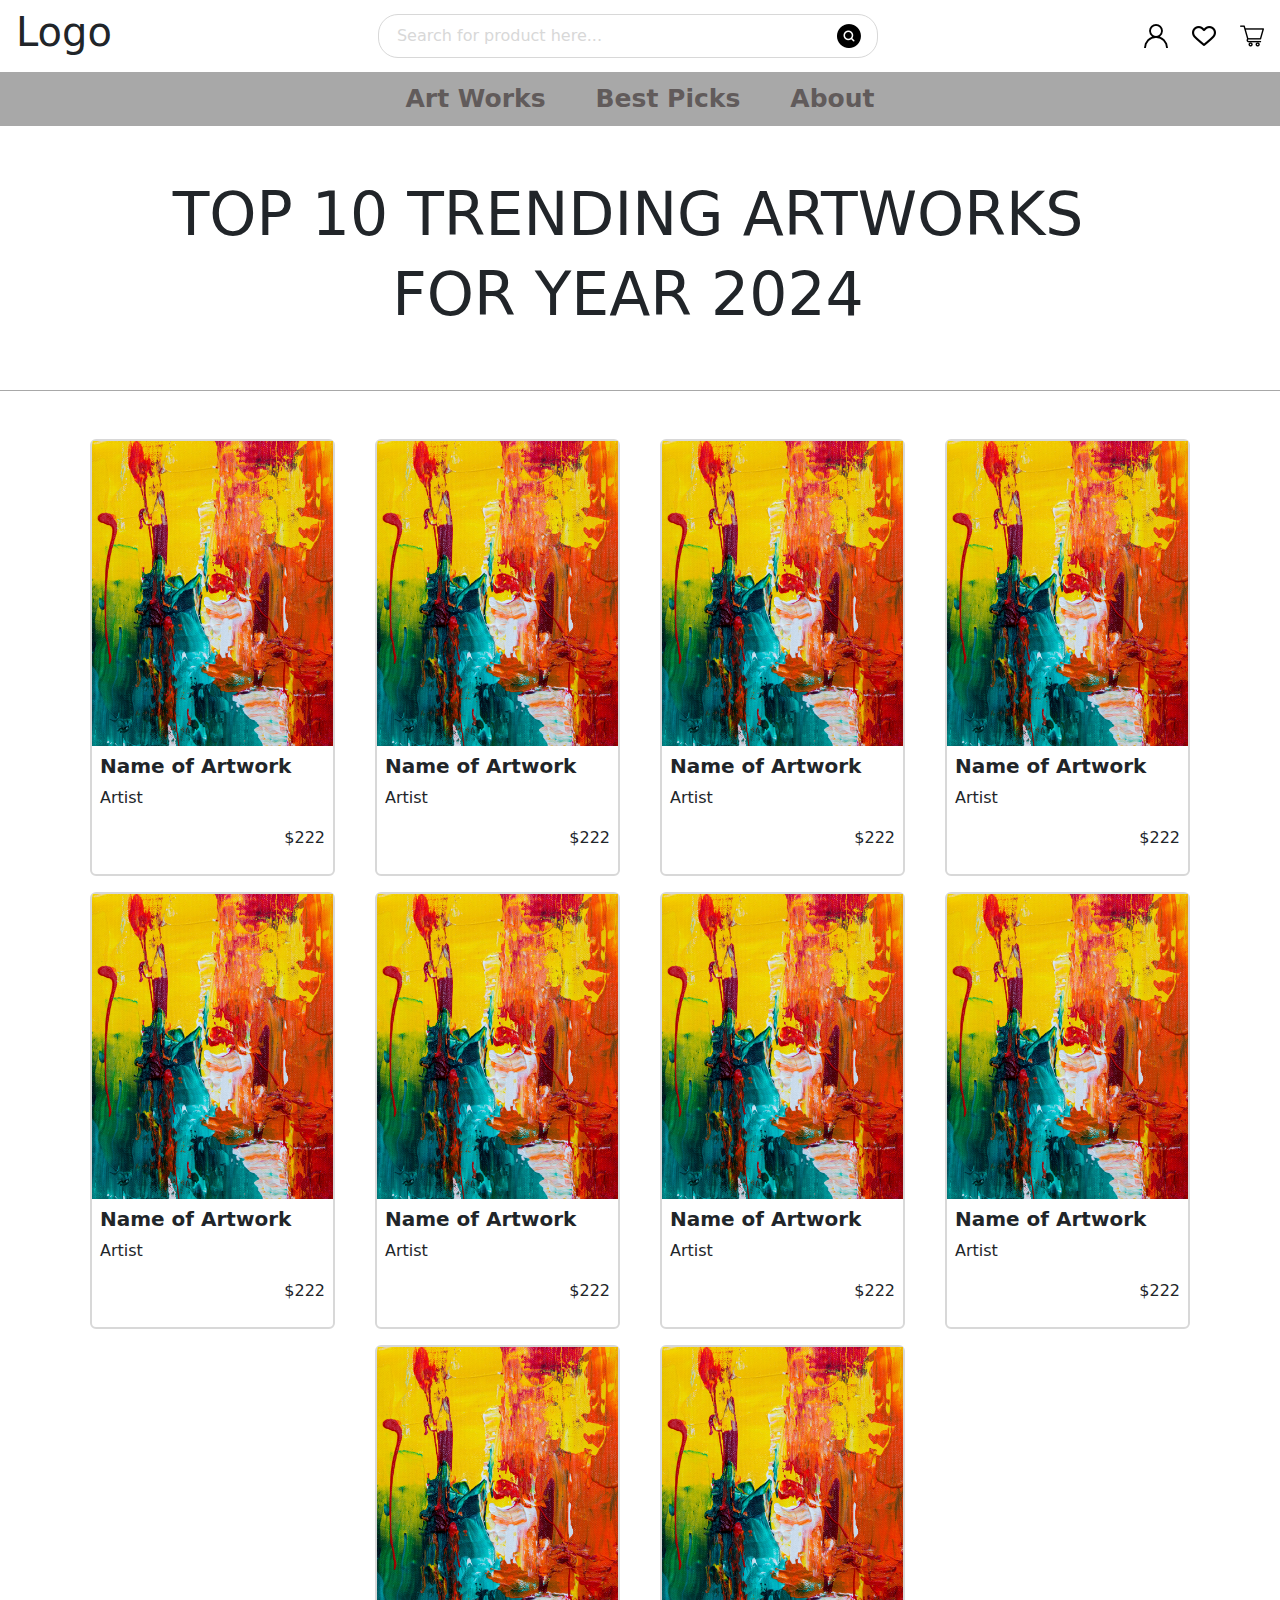
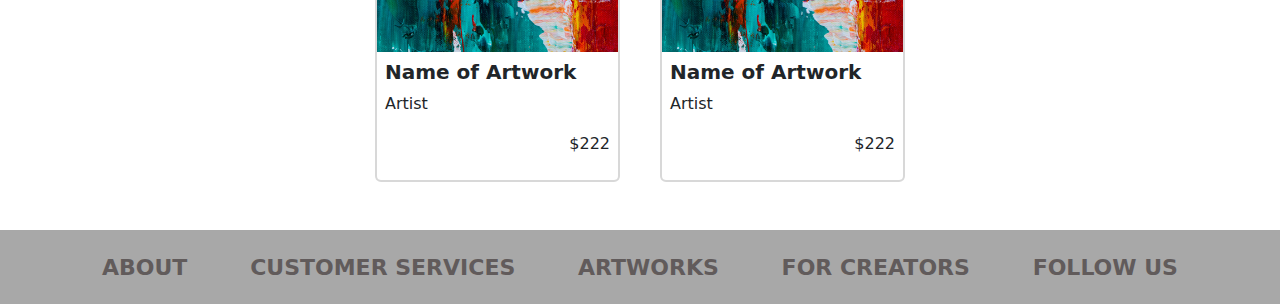
<file: trendingArtwork.html>
<!DOCTYPE html>
<html lang="en">

<head>
    <meta charset="UTF-8">
    <meta name="viewport" content="width=device-width, initial-scale=1">
    <title>Art Work</title>
    <!-- Bootstrap CSS -->
    <link href="https://cdn.jsdelivr.net/npm/bootstrap@5.3.0/dist/css/bootstrap.min.css" rel="stylesheet">
    <link rel="stylesheet" href="./assets/styles/style.css">
</head>

<body>

    <!-- header-section  -->
    <header class="px-3 header-section py-2">
        <div class="d-flex justify-content-between align-items-center">
            <div class="logo">
                <h1>Logo</h1>
            </div>
            <div class="search-bar d-flex justify-content-between align-items-center py-2 px-3">
                <input type="text" placeholder="Search for product here...">
                <img src="./assets/images/search.png" class="cursor-pointer" alt="">
            </div>
            <div class="d-flex gap-4 store-icons">
                <img src="./assets/images/user.png" class="cursor-pointer" alt="">
                <img src="./assets/images/heart.png" class="cursor-pointer" alt="">
                <img src="./assets/images/shopping-cart.png" class="cursor-pointer" alt="">

            </div>
        </div>
    </header>

    <!-- navbar -->
    <div class="navbar ">
        <div class="container justify-content-center">

            <div class="d-flex justify-content-center">
                <div class="menu-items">
                    <ul>
                        <li>
                            <a href="trendingArtwork.html">
                                Art Works
                            </a>
                        </li>
                        <li>
                            <a href="bestPics.html">
                                Best Picks
                            </a>
                        </li>
                        <li>
                            <a href="paintings.html">
                                About
                            </a>
                        </li>
                    </ul>
                </div>
            </div>
        </div>

    </div>

    <div class="slid-show">
        <div class="row w-100">
            <div class="col-md-12 col-12">
                <div class="p-5">
                    <div class="title text-center">
                        <h1>
                            Top 10 Trending
                            artworks <br> for year 2024
                        </h1>
                    </div>

                </div>
            </div>
        </div>
    </div>

    <!-- feature section  -->


    <section class="features-section">
        <div class="container">

            <div class="row justify-content-center w-full flex-wrap">
                <div class="col-sm-6 col-md-3 col-12">
                    <div class="p-2 ">
                        <div class="card">
                            <img src="./assets/images/pexels-steve-johnson-1585325.jpg" alt="">
                            <div class="p-2 card-content">
                                <h3>
                                    Name of Artwork
                                </h3>
                                <p>
                                    Artist
                                </p>
                                <div class="text-end">
                                    <p>
                                        $222
                                    </p>
                                </div>
                            </div>
                        </div>

                    </div>
                </div>
                <div class="col-sm-6 col-md-3 col-12">
                    <div class="p-2 ">
                        <div class="card">
                            <img src="./assets/images/pexels-steve-johnson-1585325.jpg" alt="">
                            <div class="p-2 card-content">
                                <h3>
                                    Name of Artwork
                                </h3>
                                <p>
                                    Artist
                                </p>
                                <div class="text-end">
                                    <p>
                                        $222
                                    </p>
                                </div>
                            </div>
                        </div>

                    </div>
                </div>
                <div class="col-sm-6 col-md-3 col-12">
                    <div class="p-2 ">
                        <div class="card">
                            <img src="./assets/images/pexels-steve-johnson-1585325.jpg" alt="">
                            <div class="p-2 card-content">
                                <h3>
                                    Name of Artwork
                                </h3>
                                <p>
                                    Artist
                                </p>
                                <div class="text-end">
                                    <p>
                                        $222
                                    </p>
                                </div>
                            </div>
                        </div>

                    </div>
                </div>
                <div class="col-sm-6 col-md-3 col-12">
                    <div class="p-2 ">
                        <div class="card">
                            <img src="./assets/images/pexels-steve-johnson-1585325.jpg" alt="">
                            <div class="p-2 card-content">
                                <h3>
                                    Name of Artwork
                                </h3>
                                <p>
                                    Artist
                                </p>
                                <div class="text-end">
                                    <p>
                                        $222
                                    </p>
                                </div>
                            </div>
                        </div>

                    </div>
                </div>
                <div class="col-sm-6 col-md-3 col-12">
                    <div class="p-2 ">
                        <div class="card">
                            <img src="./assets/images/pexels-steve-johnson-1585325.jpg" alt="">
                            <div class="p-2 card-content">
                                <h3>
                                    Name of Artwork
                                </h3>
                                <p>
                                    Artist
                                </p>
                                <div class="text-end">
                                    <p>
                                        $222
                                    </p>
                                </div>
                            </div>
                        </div>

                    </div>
                </div>
                <div class="col-sm-6 col-md-3 col-12">
                    <div class="p-2 ">
                        <div class="card">
                            <img src="./assets/images/pexels-steve-johnson-1585325.jpg" alt="">
                            <div class="p-2 card-content">
                                <h3>
                                    Name of Artwork
                                </h3>
                                <p>
                                    Artist
                                </p>
                                <div class="text-end">
                                    <p>
                                        $222
                                    </p>
                                </div>
                            </div>
                        </div>

                    </div>
                </div>
                <div class="col-sm-6 col-md-3 col-12">
                    <div class="p-2 ">
                        <div class="card">
                            <img src="./assets/images/pexels-steve-johnson-1585325.jpg" alt="">
                            <div class="p-2 card-content">
                                <h3>
                                    Name of Artwork
                                </h3>
                                <p>
                                    Artist
                                </p>
                                <div class="text-end">
                                    <p>
                                        $222
                                    </p>
                                </div>
                            </div>
                        </div>

                    </div>
                </div>
                <div class="col-sm-6 col-md-3 col-12">
                    <div class="p-2 ">
                        <div class="card">
                            <img src="./assets/images/pexels-steve-johnson-1585325.jpg" alt="">
                            <div class="p-2 card-content">
                                <h3>
                                    Name of Artwork
                                </h3>
                                <p>
                                    Artist
                                </p>
                                <div class="text-end">
                                    <p>
                                        $222
                                    </p>
                                </div>
                            </div>
                        </div>

                    </div>
                </div>
                <div class="col-sm-6 col-md-3 col-12">
                    <div class="p-2 ">
                        <div class="card">
                            <img src="./assets/images/pexels-steve-johnson-1585325.jpg" alt="">
                            <div class="p-2 card-content">
                                <h3>
                                    Name of Artwork
                                </h3>
                                <p>
                                    Artist
                                </p>
                                <div class="text-end">
                                    <p>
                                        $222
                                    </p>
                                </div>
                            </div>
                        </div>

                    </div>
                </div>
                <div class="col-sm-6 col-md-3 col-12">
                    <div class="p-2 ">
                        <div class="card">
                            <img src="./assets/images/pexels-steve-johnson-1585325.jpg" alt="">
                            <div class="p-2 card-content">
                                <h3>
                                    Name of Artwork
                                </h3>
                                <p>
                                    Artist
                                </p>
                                <div class="text-end">
                                    <p>
                                        $222
                                    </p>
                                </div>
                            </div>
                        </div>

                    </div>
                </div>
            </div>
        </div>
    </section>




    <!-- footer section  -->
    <footer class="footer-section">

        <div class="container">
            <div class="footer-item">
                <ul>
                    <li>
                        <a href="">
                            About
                        </a>
                    </li>
                    <li>
                        <a href="">
                            Customer Services
                        </a>
                    </li>
                    <li>
                        <a href="">
                            ArtWorks
                        </a>
                    </li>
                    <li>
                        <a href="">
                            For Creators
                        </a>
                    </li>
                    <li>
                        <a href="">
                            Follow Us
                        </a>
                    </li>
                </ul>
            </div>
        </div>
    </footer>


    <!-- Bootstrap JS and Popper.js (required for some components) -->
    <script src="https://cdn.jsdelivr.net/npm/@popperjs/core@2.11.6/dist/umd/popper.min.js"></script>
    <script src="https://cdn.jsdelivr.net/npm/bootstrap@5.3.0/dist/js/bootstrap.min.js"></script>

</body>

</html>
</file>
<file: assets/styles/style.css>
.search-bar {
    border-radius: 20px;
    border: 1px solid #D8D8D8;
}

.search-bar input {
    border: none;
    outline: none;
    width: 100%;
}

.search-bar input::placeholder {
    color: #D8D8D8;
}

.store-icons img {
    cursor: pointer;

}

.cursor-pointer {
    cursor: pointer;
}

.navbar {
    background-color: #a8a8a8;
    display: flex;
    list-style: none;
    justify-content: center;
    width: 100%;
}
::-webkit-scrollbar {
  width: 0px;  /* Set the width of the scrollbar track */
}

.menu-items ul {
    display: flex;
    list-style: none;
    justify-content: center;
    padding: 0px;
    margin: 0px;
    gap: 50px;
}

.menu-items ul li a {
    color: rgb(97, 91, 91);
    text-transform: capitalize;
    text-decoration: none;
    font-size: 25px;
    font-weight: 700;
}

.title h1 {
    font-size: 60px;
    text-transform: uppercase;
    line-height: 80px;
}

.btn {
    background-color: #a8a8a8;
    padding: 10px 20px;
    border: none;
    color: white;
    text-transform: uppercase;
}

.btn:hover {
    background-color: #a8a8a8;

}

.arrow-right{
  width: 60px;
  height: 40px;
  display: flex;
  justify-content: center;
  background-color: #a8a8a8;
  position: absolute;
  right: 0px;
  bottom: 50%;
  cursor: pointer;
}

/* features-section */


.features-section {
    padding: 40px 0px;
    border-bottom: .5px solid #a8a8a8;
    border-top: 1px solid #a8a8a8;
}

.card {
    border: 2px solid #d8d8d8;
}

.card-content h3 {
    font-size: 20px;
}
.feature-title{
    text-transform: uppercase;
}



/* .category-section */


.category-section {
    padding: 40px 0px;
    border-bottom: .5px solid #a8a8a8;
}


/* artist-section

*/
.artist-section {
    padding: 40px 0px;
}



/* footer-section */


.footer-section{
    background-color: #a8a8a8;
padding: 20px 0px;
}


.footer-item ul{
    display: flex;
    justify-content: space-between;
    list-style: none;
    margin: 0;
    padding: 0;
}
.footer-item ul li a{
    color: rgb(97, 91, 91);
    text-transform: uppercase;
    text-decoration: none;
    font-size: 22px;
    padding: 0px 20px;
    font-weight: 700;
}
.card-content h3{
  font-weight: 700 !important;
}



/* filter-section  */


.filter-section{
    display: flex;
    align-items: start;
}


.side-bar{
    max-width: 20%;
    width: 100%;
    border-right: 1px solid #a8a8a8;
    height: 100%;
    

}

.righ-section{
    max-width: 80%;
    width: 100%;

}
.topic{
    font-size: 25px;
}


.rounded-btn{
    max-width: 150px;
    border-radius: 20px;
    padding: 5px 30px;
    cursor: pointer;
    border: 1px solid #a8a8a8;
    text-align: center;
}



/* filter  */

.filter-price {
    width: 220px;
    border: 0;
    padding: 0;
    margin: 0; 
  }
  
  .price-title {
    position: relative;
    color: #000;
    font-size: 14px;
    line-height: 1.2em;
    font-weight: 400;
  }
  
  .price-field {
    position: relative;
    width: 100%;
    height: 36px;
    box-sizing: border-box;
    background: rgba(248, 247, 244, 0.2);
    padding-top: 15px;
    padding-left: 16px;
    border-radius: 3px;
  }
  
  .price-field input[type=range] {
      position: absolute;
  }
  
  /* Reset style for input range */
  
  .price-field input[type=range] {
    width: 188px;
    height: 2px; 
    border: 0;
    outline: 0;
    box-sizing: border-box;
    border-radius: 5px;
    pointer-events: none;
    -webkit-appearance: none;
  }
  
  .price-field input[type=range]::-webkit-slider-thumb {
      -webkit-appearance: none;
  }
  
  .price-field input[type=range]:active,
  .price-field input[type=range]:focus {
    outline: 0;
  }
  
  .price-field input[type=range]::-ms-track {
    width: 188px;
    height: 2px; 
    border: 0;
    outline: 0;
    box-sizing: border-box;
    border-radius: 5px;
    pointer-events: none;
    background: transparent;
    border-color: transparent;
    color: transparent;
    border-radius: 5px;
  }
  
  /* Style toddler input range */
  
  .price-field input[type=range]::-webkit-slider-thumb { 
    /* WebKit/Blink */
      position: relative;
      -webkit-appearance: none;
      margin: 0;
      border: 0;
      outline: 0;
      border-radius: 50%;
      height: 10px;
      width: 10px;
      margin-top: -4px;
      background-color: #000;
      cursor: pointer;
      cursor: pointer;
      pointer-events: all;
      z-index: 100;
  }
  
  .price-field input[type=range]::-moz-range-thumb { 
    /* Firefox */
    position: relative;
    appearance: none;
    margin: 0;
    border: 0;
    outline: 0;
    border-radius: 50%;
    height: 10px;
    width: 10px;
    margin-top: -5px;
    background-color: #000;
    cursor: pointer;
    cursor: pointer;
    pointer-events: all;
    z-index: 100;
  }
  
  .price-field input[type=range]::-ms-thumb  { 
    /* IE */
    position: relative;
    appearance: none;
    margin: 0;
    border: 0;
    outline: 0;
    border-radius: 50%;
    height: 10px;
    width: 10px;
    margin-top: -5px;
    background-color: #000;
    cursor: pointer;
    cursor: pointer;
    pointer-events: all;
    z-index: 100;
  }
  
  /* Style track input range */
  
  .price-field input[type=range]::-webkit-slider-runnable-track { 
    /* WebKit/Blink */
    width: 188px;
    height: 2px;
    cursor: pointer;
    background: #000;
    border-radius: 5px;
  }
  
  .price-field input[type=range]::-moz-range-track { 
    /* Firefox */
    width: 188px;
    height: 2px;
    cursor: pointer;
    background: #000;
    border-radius: 5px;
  }
  
  .price-field input[type=range]::-ms-track { 
    /* IE */
    width: 188px;
    height: 2px;
    cursor: pointer;
    background: #000;
    border-radius: 5px;
  }
  
  /* Style for input value block */
  
  .price-wrap {
    display: flex;
    justify-content: center;
    color: #000;
    font-size: 14px;
    line-height: 1.2em;
    font-weight: 400;
    margin-bottom: 7px;
  }
  
  .price-wrap-1, 
  .price-wrap-2 {
    display: flex;
  }
  
  .price-title {
    margin-right: 5px;
    backgrund: #d58e32;
  }
  
  .price-wrap_line {
    margin: 0 10px;
  }
  
  .price-wrap #one, 
  .price-wrap #two {
    width: 30px;
    text-align: right;
    margin: 0;
    padding: 0;
    margin-right: 2px;
    background:  0;
    border: 0;
    outline: 0;
    color: #000;
    font-family: 'Karla', 'Arial', sans-serif;
    font-size: 14px;
    line-height: 1.2em;
    font-weight: 400;
  }
  
  .price-wrap label {
    text-align: right;
  }
  
  /* Style for active state input */
      
  .price-field input[type=range]:hover::-webkit-slider-thumb {
    box-shadow: 0 0 0 0.5px #000;
    transition-duration: 0.3s;
  }
  
  .price-field input[type=range]:active::-webkit-slider-thumb {
    box-shadow: 0 0 0 0.5px #000;
    transition-duration: 0.3s;
  }






@media(min-width:800px) {
    .search-bar {
        max-width: 500px;
        width: 100%;
    }
}

@media(max-width:800px) {
    .store-icons {
        display: none !important;
    }
    .search-bar {
      max-width: 220px;
      width: 100%;
  }
  .search-bar input{
    width: 150px;
  }
    .title h1{
        font-size: 31px;
        line-height: 40px;
    }
    .menu-items ul li a{
        font-size: 18px;
    }
    .footer-item ul{
        display: flex;
        justify-content: space-between;
        list-style: none;
        flex-direction: column;
        gap: 20px;
    }
    .flex-mob{
        flex-wrap: wrap;
    }
    .filter-section{
        display: flex;
        align-items: start;
        flex-direction: column;
    }
    
    
    .side-bar{
        max-width: 100%;
        width: 100%;
        border-right: 1px solid #a8a8a8;
    
    }
    
    .righ-section{
        max-width:100%;
        width: 100%;
    
    }
}
</file>
